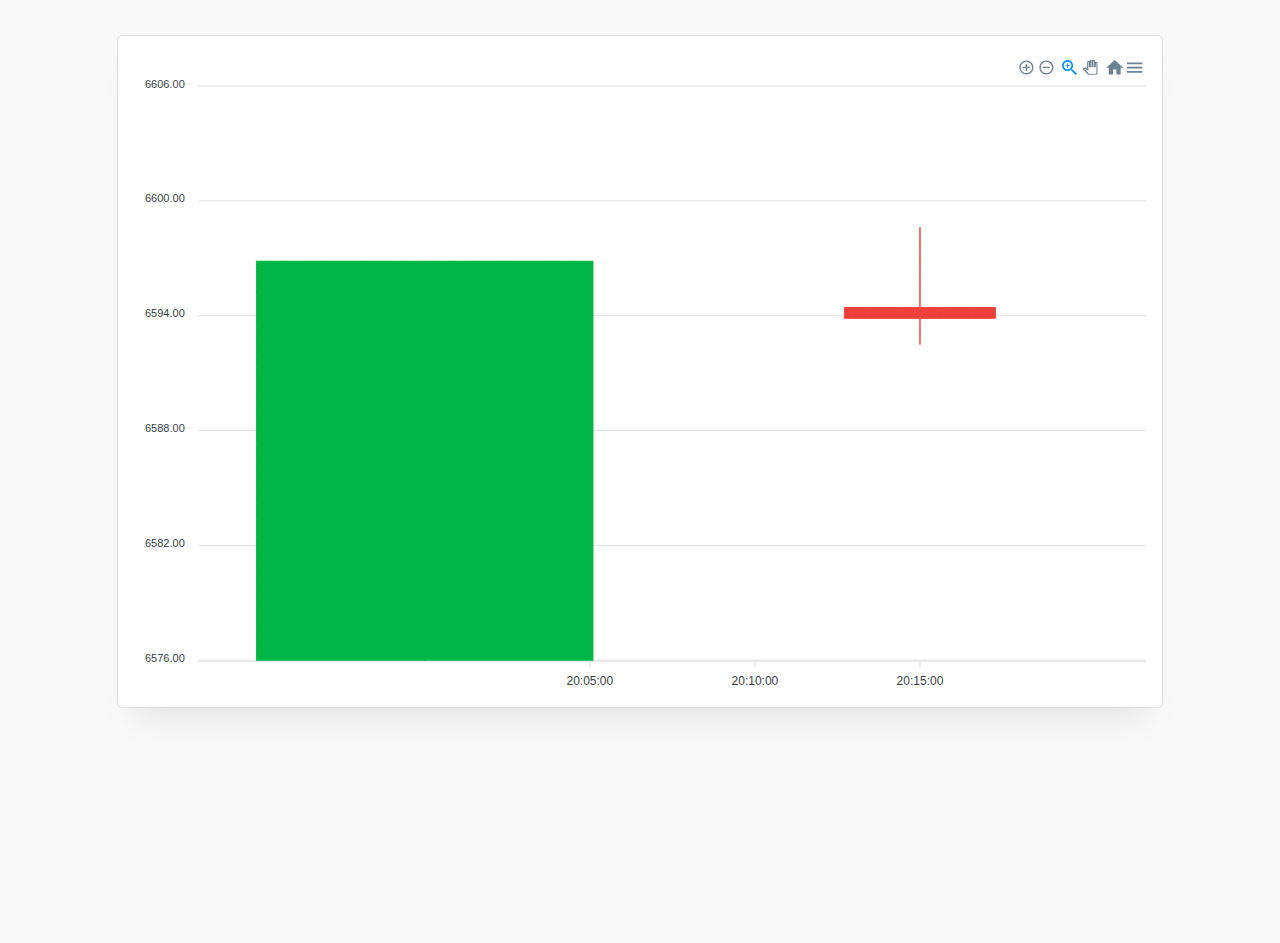
<file: pyapex/html/54839aab-881d-4392-81b7-90ec0d41ebe3.html>
<!DOCTYPE html><html lang="en"><head><meta charset="UTF-8"><meta http-equiv="X-UA-Compatible" content="IE=edge"><meta name="viewport" content="width=device-width, initial-scale=1.0"><title>Document</title><link rel="stylesheet" href="./assets/apex/apexcharts.css"><link rel="stylesheet" href="./assets/main.css"></head><body><div id="chart"></div> <script src="./assets/apex/apexcharts.min.js"></script> <script>var options={"chart": {"type": "candlestick"}, "series": [{"data": [[1538856000000, 6493.34, 6600, 6582.63, 6600], [1538856900000, 6595.16, 6604.76, 6590.73, 6593.86]]}], "xaxis": {"type": "datetime"}};var chart=new ApexCharts(document.querySelector("#chart"),options);chart.render();</script> </body>
</file>
<file: pyapex/html/assets/apex/apexcharts.css>
.apexcharts-canvas {
  position: relative;
  user-select: none;
  /* cannot give overflow: hidden as it will crop tooltips which overflow outside chart area */
}


/* scrollbar is not visible by default for legend, hence forcing the visibility */
.apexcharts-canvas ::-webkit-scrollbar {
  -webkit-appearance: none;
  width: 6px;
}

.apexcharts-canvas ::-webkit-scrollbar-thumb {
  border-radius: 4px;
  background-color: rgba(0, 0, 0, .5);
  box-shadow: 0 0 1px rgba(255, 255, 255, .5);
  -webkit-box-shadow: 0 0 1px rgba(255, 255, 255, .5);
}


.apexcharts-inner {
  position: relative;
}

.apexcharts-text tspan {
  font-family: inherit;
}

.legend-mouseover-inactive {
  transition: 0.15s ease all;
  opacity: 0.20;
}

.apexcharts-series-collapsed {
  opacity: 0;
}

.apexcharts-tooltip {
  border-radius: 5px;
  box-shadow: 2px 2px 6px -4px #999;
  cursor: default;
  font-size: 14px;
  left: 62px;
  opacity: 0;
  pointer-events: none;
  position: absolute;
  top: 20px;
  display: flex;
  flex-direction: column;
  overflow: hidden;
  white-space: nowrap;
  z-index: 12;
  transition: 0.15s ease all;
}

.apexcharts-tooltip.apexcharts-active {
  opacity: 1;
  transition: 0.15s ease all;
}

.apexcharts-tooltip.apexcharts-theme-light {
  border: 1px solid #e3e3e3;
  background: rgba(255, 255, 255, 0.96);
}

.apexcharts-tooltip.apexcharts-theme-dark {
  color: #fff;
  background: rgba(30, 30, 30, 0.8);
}

.apexcharts-tooltip * {
  font-family: inherit;
}


.apexcharts-tooltip-title {
  padding: 6px;
  font-size: 15px;
  margin-bottom: 4px;
}

.apexcharts-tooltip.apexcharts-theme-light .apexcharts-tooltip-title {
  background: #ECEFF1;
  border-bottom: 1px solid #ddd;
}

.apexcharts-tooltip.apexcharts-theme-dark .apexcharts-tooltip-title {
  background: rgba(0, 0, 0, 0.7);
  border-bottom: 1px solid #333;
}

.apexcharts-tooltip-text-value,
.apexcharts-tooltip-text-z-value {
  display: inline-block;
  font-weight: 600;
  margin-left: 5px;
}

.apexcharts-tooltip-text-z-label:empty,
.apexcharts-tooltip-text-z-value:empty {
  display: none;
}

.apexcharts-tooltip-text-value,
.apexcharts-tooltip-text-z-value {
  font-weight: 600;
}

.apexcharts-tooltip-marker {
  width: 12px;
  height: 12px;
  position: relative;
  top: 0px;
  margin-right: 10px;
  border-radius: 50%;
}

.apexcharts-tooltip-series-group {
  padding: 0 10px;
  display: none;
  text-align: left;
  justify-content: left;
  align-items: center;
}

.apexcharts-tooltip-series-group.apexcharts-active .apexcharts-tooltip-marker {
  opacity: 1;
}

.apexcharts-tooltip-series-group.apexcharts-active,
.apexcharts-tooltip-series-group:last-child {
  padding-bottom: 4px;
}

.apexcharts-tooltip-series-group-hidden {
  opacity: 0;
  height: 0;
  line-height: 0;
  padding: 0 !important;
}

.apexcharts-tooltip-y-group {
  padding: 6px 0 5px;
}

.apexcharts-tooltip-box, .apexcharts-custom-tooltip {
  padding: 4px 8px;
}

.apexcharts-tooltip-boxPlot {
  display: flex;
  flex-direction: column-reverse;
}

.apexcharts-tooltip-box>div {
  margin: 4px 0;
}

.apexcharts-tooltip-box span.value {
  font-weight: bold;
}

.apexcharts-tooltip-rangebar {
  padding: 5px 8px;
}

.apexcharts-tooltip-rangebar .category {
  font-weight: 600;
  color: #777;
}

.apexcharts-tooltip-rangebar .series-name {
  font-weight: bold;
  display: block;
  margin-bottom: 5px;
}

.apexcharts-xaxistooltip {
  opacity: 0;
  padding: 9px 10px;
  pointer-events: none;
  color: #373d3f;
  font-size: 13px;
  text-align: center;
  border-radius: 2px;
  position: absolute;
  z-index: 10;
  background: #ECEFF1;
  border: 1px solid #90A4AE;
  transition: 0.15s ease all;
}

.apexcharts-xaxistooltip.apexcharts-theme-dark {
  background: rgba(0, 0, 0, 0.7);
  border: 1px solid rgba(0, 0, 0, 0.5);
  color: #fff;
}

.apexcharts-xaxistooltip:after,
.apexcharts-xaxistooltip:before {
  left: 50%;
  border: solid transparent;
  content: " ";
  height: 0;
  width: 0;
  position: absolute;
  pointer-events: none;
}

.apexcharts-xaxistooltip:after {
  border-color: rgba(236, 239, 241, 0);
  border-width: 6px;
  margin-left: -6px;
}

.apexcharts-xaxistooltip:before {
  border-color: rgba(144, 164, 174, 0);
  border-width: 7px;
  margin-left: -7px;
}

.apexcharts-xaxistooltip-bottom:after,
.apexcharts-xaxistooltip-bottom:before {
  bottom: 100%;
}

.apexcharts-xaxistooltip-top:after,
.apexcharts-xaxistooltip-top:before {
  top: 100%;
}

.apexcharts-xaxistooltip-bottom:after {
  border-bottom-color: #ECEFF1;
}

.apexcharts-xaxistooltip-bottom:before {
  border-bottom-color: #90A4AE;
}

.apexcharts-xaxistooltip-bottom.apexcharts-theme-dark:after {
  border-bottom-color: rgba(0, 0, 0, 0.5);
}

.apexcharts-xaxistooltip-bottom.apexcharts-theme-dark:before {
  border-bottom-color: rgba(0, 0, 0, 0.5);
}

.apexcharts-xaxistooltip-top:after {
  border-top-color: #ECEFF1
}

.apexcharts-xaxistooltip-top:before {
  border-top-color: #90A4AE;
}

.apexcharts-xaxistooltip-top.apexcharts-theme-dark:after {
  border-top-color: rgba(0, 0, 0, 0.5);
}

.apexcharts-xaxistooltip-top.apexcharts-theme-dark:before {
  border-top-color: rgba(0, 0, 0, 0.5);
}

.apexcharts-xaxistooltip.apexcharts-active {
  opacity: 1;
  transition: 0.15s ease all;
}

.apexcharts-yaxistooltip {
  opacity: 0;
  padding: 4px 10px;
  pointer-events: none;
  color: #373d3f;
  font-size: 13px;
  text-align: center;
  border-radius: 2px;
  position: absolute;
  z-index: 10;
  background: #ECEFF1;
  border: 1px solid #90A4AE;
}

.apexcharts-yaxistooltip.apexcharts-theme-dark {
  background: rgba(0, 0, 0, 0.7);
  border: 1px solid rgba(0, 0, 0, 0.5);
  color: #fff;
}

.apexcharts-yaxistooltip:after,
.apexcharts-yaxistooltip:before {
  top: 50%;
  border: solid transparent;
  content: " ";
  height: 0;
  width: 0;
  position: absolute;
  pointer-events: none;
}

.apexcharts-yaxistooltip:after {
  border-color: rgba(236, 239, 241, 0);
  border-width: 6px;
  margin-top: -6px;
}

.apexcharts-yaxistooltip:before {
  border-color: rgba(144, 164, 174, 0);
  border-width: 7px;
  margin-top: -7px;
}

.apexcharts-yaxistooltip-left:after,
.apexcharts-yaxistooltip-left:before {
  left: 100%;
}

.apexcharts-yaxistooltip-right:after,
.apexcharts-yaxistooltip-right:before {
  right: 100%;
}

.apexcharts-yaxistooltip-left:after {
  border-left-color: #ECEFF1;
}

.apexcharts-yaxistooltip-left:before {
  border-left-color: #90A4AE;
}

.apexcharts-yaxistooltip-left.apexcharts-theme-dark:after {
  border-left-color: rgba(0, 0, 0, 0.5);
}

.apexcharts-yaxistooltip-left.apexcharts-theme-dark:before {
  border-left-color: rgba(0, 0, 0, 0.5);
}

.apexcharts-yaxistooltip-right:after {
  border-right-color: #ECEFF1;
}

.apexcharts-yaxistooltip-right:before {
  border-right-color: #90A4AE;
}

.apexcharts-yaxistooltip-right.apexcharts-theme-dark:after {
  border-right-color: rgba(0, 0, 0, 0.5);
}

.apexcharts-yaxistooltip-right.apexcharts-theme-dark:before {
  border-right-color: rgba(0, 0, 0, 0.5);
}

.apexcharts-yaxistooltip.apexcharts-active {
  opacity: 1;
}

.apexcharts-yaxistooltip-hidden {
  display: none;
}

.apexcharts-xcrosshairs,
.apexcharts-ycrosshairs {
  pointer-events: none;
  opacity: 0;
  transition: 0.15s ease all;
}

.apexcharts-xcrosshairs.apexcharts-active,
.apexcharts-ycrosshairs.apexcharts-active {
  opacity: 1;
  transition: 0.15s ease all;
}

.apexcharts-ycrosshairs-hidden {
  opacity: 0;
}

.apexcharts-selection-rect {
  cursor: move;
}

.svg_select_boundingRect, .svg_select_points_rot {
  pointer-events: none;
  opacity: 0;
  visibility: hidden;
}
.apexcharts-selection-rect + g .svg_select_boundingRect,
.apexcharts-selection-rect + g .svg_select_points_rot {
  opacity: 0;
  visibility: hidden;
}

.apexcharts-selection-rect + g .svg_select_points_l,
.apexcharts-selection-rect + g .svg_select_points_r {
  cursor: ew-resize;
  opacity: 1;
  visibility: visible;
}

.svg_select_points {
  fill: #efefef;
  stroke: #333;
  rx: 2;
}

.apexcharts-svg.apexcharts-zoomable.hovering-zoom {
  cursor: crosshair
}

.apexcharts-svg.apexcharts-zoomable.hovering-pan {
  cursor: move
}

.apexcharts-zoom-icon,
.apexcharts-zoomin-icon,
.apexcharts-zoomout-icon,
.apexcharts-reset-icon,
.apexcharts-pan-icon,
.apexcharts-selection-icon,
.apexcharts-menu-icon,
.apexcharts-toolbar-custom-icon {
  cursor: pointer;
  width: 20px;
  height: 20px;
  line-height: 24px;
  color: #6E8192;
  text-align: center;
}

.apexcharts-zoom-icon svg,
.apexcharts-zoomin-icon svg,
.apexcharts-zoomout-icon svg,
.apexcharts-reset-icon svg,
.apexcharts-menu-icon svg {
  fill: #6E8192;
}

.apexcharts-selection-icon svg {
  fill: #444;
  transform: scale(0.76)
}

.apexcharts-theme-dark .apexcharts-zoom-icon svg,
.apexcharts-theme-dark .apexcharts-zoomin-icon svg,
.apexcharts-theme-dark .apexcharts-zoomout-icon svg,
.apexcharts-theme-dark .apexcharts-reset-icon svg,
.apexcharts-theme-dark .apexcharts-pan-icon svg,
.apexcharts-theme-dark .apexcharts-selection-icon svg,
.apexcharts-theme-dark .apexcharts-menu-icon svg,
.apexcharts-theme-dark .apexcharts-toolbar-custom-icon svg {
  fill: #f3f4f5;
}

.apexcharts-canvas .apexcharts-zoom-icon.apexcharts-selected svg,
.apexcharts-canvas .apexcharts-selection-icon.apexcharts-selected svg,
.apexcharts-canvas .apexcharts-reset-zoom-icon.apexcharts-selected svg {
  fill: #008FFB;
}

.apexcharts-theme-light .apexcharts-selection-icon:not(.apexcharts-selected):hover svg,
.apexcharts-theme-light .apexcharts-zoom-icon:not(.apexcharts-selected):hover svg,
.apexcharts-theme-light .apexcharts-zoomin-icon:hover svg,
.apexcharts-theme-light .apexcharts-zoomout-icon:hover svg,
.apexcharts-theme-light .apexcharts-reset-icon:hover svg,
.apexcharts-theme-light .apexcharts-menu-icon:hover svg {
  fill: #333;
}

.apexcharts-selection-icon,
.apexcharts-menu-icon {
  position: relative;
}

.apexcharts-reset-icon {
  margin-left: 5px;
}

.apexcharts-zoom-icon,
.apexcharts-reset-icon,
.apexcharts-menu-icon {
  transform: scale(0.85);
}

.apexcharts-zoomin-icon,
.apexcharts-zoomout-icon {
  transform: scale(0.7)
}

.apexcharts-zoomout-icon {
  margin-right: 3px;
}

.apexcharts-pan-icon {
  transform: scale(0.62);
  position: relative;
  left: 1px;
  top: 0px;
}

.apexcharts-pan-icon svg {
  fill: #fff;
  stroke: #6E8192;
  stroke-width: 2;
}

.apexcharts-pan-icon.apexcharts-selected svg {
  stroke: #008FFB;
}

.apexcharts-pan-icon:not(.apexcharts-selected):hover svg {
  stroke: #333;
}

.apexcharts-toolbar {
  position: absolute;
  z-index: 11;
  max-width: 176px;
  text-align: right;
  border-radius: 3px;
  padding: 0px 6px 2px 6px;
  display: flex;
  justify-content: space-between;
  align-items: center;
}

.apexcharts-menu {
  background: #fff;
  position: absolute;
  top: 100%;
  border: 1px solid #ddd;
  border-radius: 3px;
  padding: 3px;
  right: 10px;
  opacity: 0;
  min-width: 110px;
  transition: 0.15s ease all;
  pointer-events: none;
}

.apexcharts-menu.apexcharts-menu-open {
  opacity: 1;
  pointer-events: all;
  transition: 0.15s ease all;
}

.apexcharts-menu-item {
  padding: 6px 7px;
  font-size: 12px;
  cursor: pointer;
}

.apexcharts-theme-light .apexcharts-menu-item:hover {
  background: #eee;
}

.apexcharts-theme-dark .apexcharts-menu {
  background: rgba(0, 0, 0, 0.7);
  color: #fff;
}

@media screen and (min-width: 768px) {
  .apexcharts-canvas:hover .apexcharts-toolbar {
    opacity: 1;
  }
}

.apexcharts-datalabel.apexcharts-element-hidden {
  opacity: 0;
}

.apexcharts-pie-label,
.apexcharts-datalabels,
.apexcharts-datalabel,
.apexcharts-datalabel-label,
.apexcharts-datalabel-value {
  cursor: default;
  pointer-events: none;
}

.apexcharts-pie-label-delay {
  opacity: 0;
  animation-name: opaque;
  animation-duration: 0.3s;
  animation-fill-mode: forwards;
  animation-timing-function: ease;
}

.apexcharts-canvas .apexcharts-element-hidden {
  opacity: 0;
}

.apexcharts-hide .apexcharts-series-points {
  opacity: 0;
}

.apexcharts-gridline,
.apexcharts-annotation-rect,
.apexcharts-tooltip .apexcharts-marker,
.apexcharts-area-series .apexcharts-area,
.apexcharts-line,
.apexcharts-zoom-rect,
.apexcharts-toolbar svg,
.apexcharts-area-series .apexcharts-series-markers .apexcharts-marker.no-pointer-events,
.apexcharts-line-series .apexcharts-series-markers .apexcharts-marker.no-pointer-events,
.apexcharts-radar-series path,
.apexcharts-radar-series polygon {
  pointer-events: none;
}


/* markers */

.apexcharts-marker {
  transition: 0.15s ease all;
}

@keyframes opaque {
  0% {
    opacity: 0;
  }
  100% {
    opacity: 1;
  }
}


/* Resize generated styles */

@keyframes resizeanim {
  from {
    opacity: 0;
  }
  to {
    opacity: 0;
  }
}

.resize-triggers {
  animation: 1ms resizeanim;
  visibility: hidden;
  opacity: 0;
}

.resize-triggers,
.resize-triggers>div,
.contract-trigger:before {
  content: " ";
  display: block;
  position: absolute;
  top: 0;
  left: 0;
  height: 100%;
  width: 100%;
  overflow: hidden;
}

.resize-triggers>div {
  background: #eee;
  overflow: auto;
}

.contract-trigger:before {
  width: 200%;
  height: 200%;
}
</file>
<file: pyapex/html/assets/main.css>
#chart {
    max-width: 80vw;
    margin: 35px auto;
    padding-top: 20px;
    padding-left: 10px;
    padding-right: 10px;
    background: #fff;
    border: 1px solid #ddd;
    box-shadow: 0 22px 35px -16px rgb(0 0 0 / 10%);
    border-radius: 5px;
}

body {
    height: 100vh;
    background: #f9f9f9;
}

#chartb {
    height: 50%;
    width: 100%;
}
</file>
